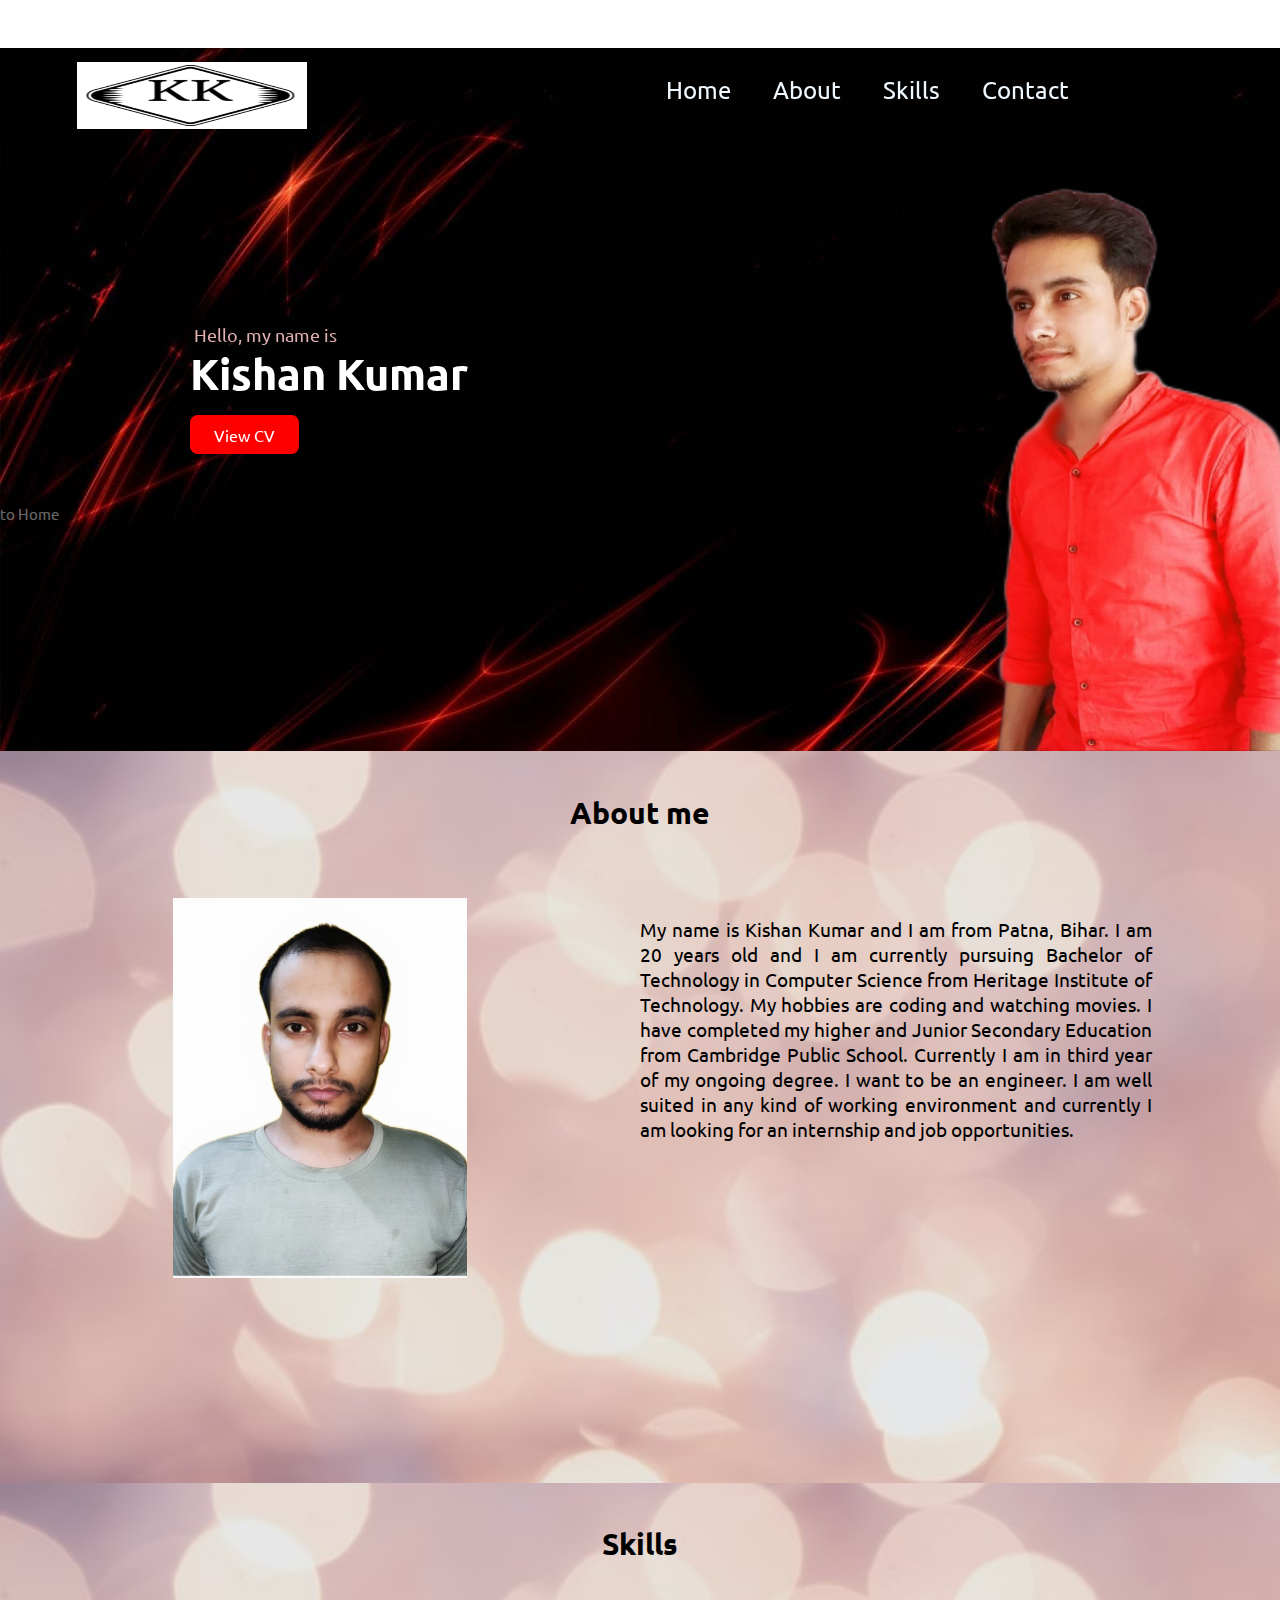
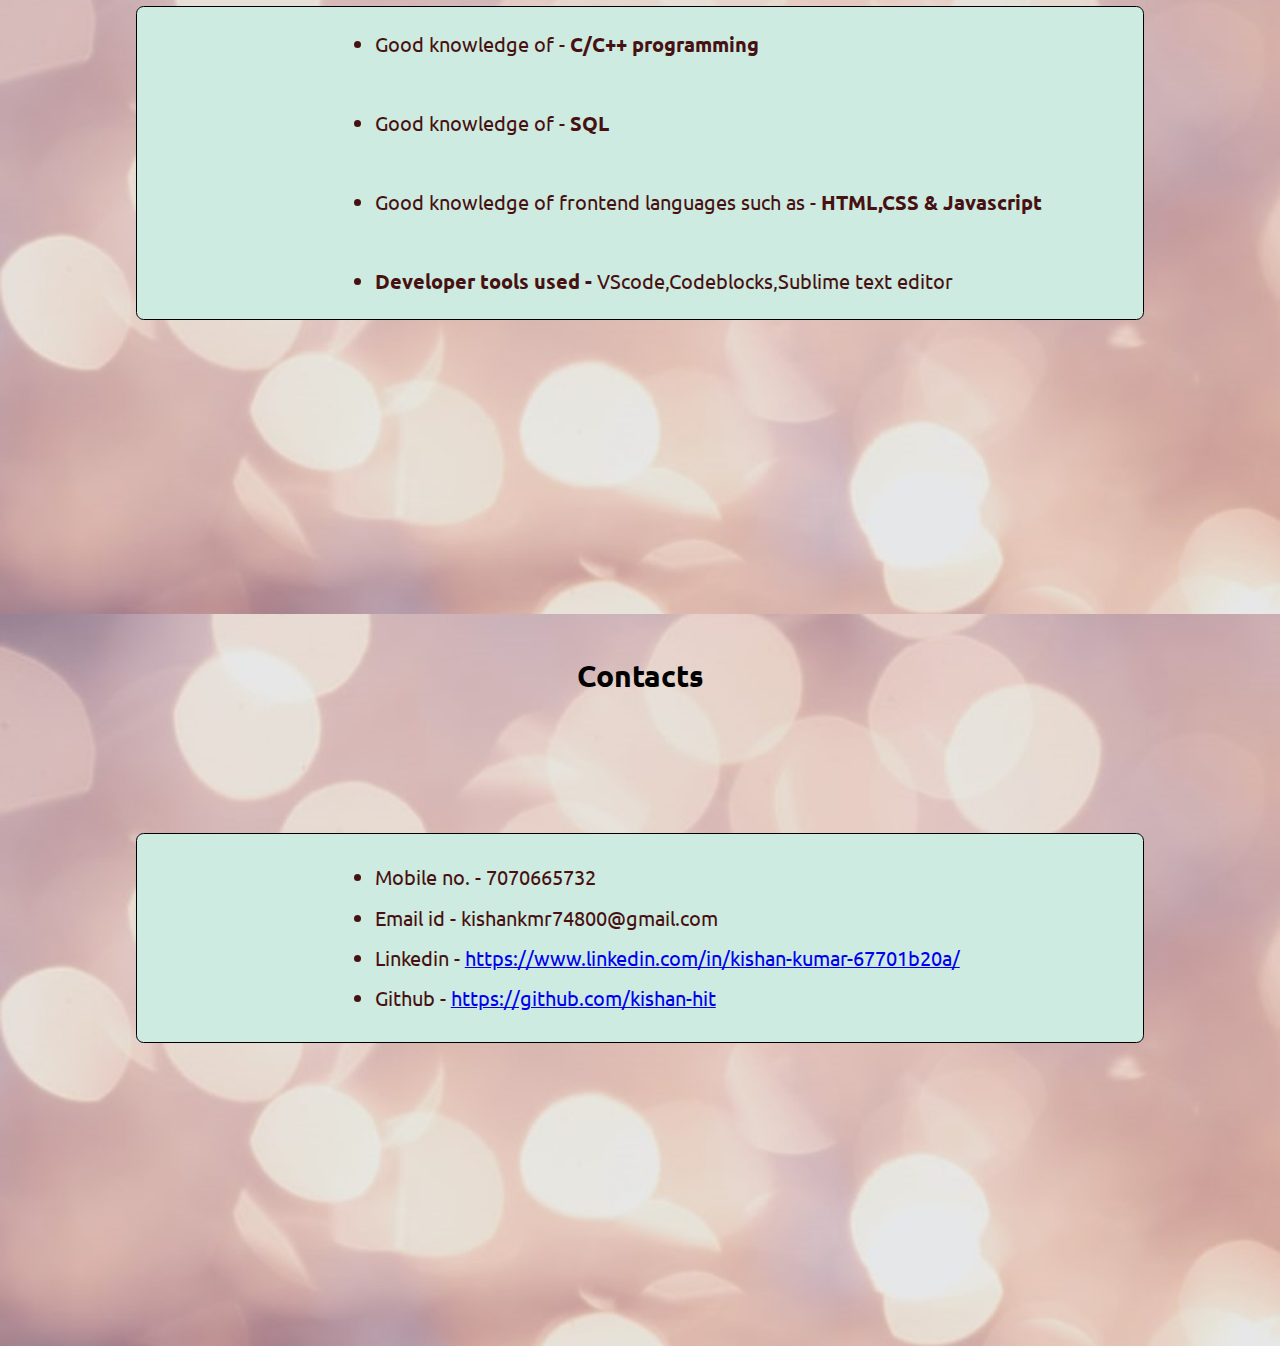
<file: index.html>
<!DOCTYPE html>
<html lang="en">
<head>
    <meta charset="UTF-8">
    <meta http-equiv="X-UA-Compatible" content="IE=edge">
    <meta name="viewport" content="width=device-width, initial-scale=1.0">
    <title>Port Folio</title>
    <link href="https://fonts.googleapis.com/css2?family=Ubuntu:wght@300&display=swap" rel="stylesheet">
    <link href="https://fonts.googleapis.com/css2?family=Comforter&family=Ubuntu:wght@300&display=swap" rel="stylesheet">
    <link rel="stylesheet" href="style.css"/>
</head>
<body>
    <div id="portfolio">
        <!-- <div id="menu">
            <ul>
                <li><a href="#main1">Home</a></li>
                <li><a href="#about">About</a></li>
                <li><a href="#">Skills</a></li>
                <li><a href="#">Contact</a></li>
            </ul>
        </div> -->
        <!-- <div class="box">
            go 
        </div> -->
        <a href="#main1" class="box">Go to Home</a>
        <div id="main1">
        <div class="nav" id="nav1">
            <div class="logo">
                <img src="images/logo2.png">
            </div>
            <div id="menu">
                <ul>
                    <li><a href="#main1">Home</a></li>
                    <li><a href="#about">About</a></li>
                    <li><a href="#skills">Skills</a></li>
                    <li><a href="#contact">Contact</a></li>
                </ul>
            </div>
        </div>
    <div class="main">
        <div class="l">
            <div class="l1"> &nbspHello, my name is <br>
            <strong data-text="Kishan Kumar">Kishan Kumar</strong><br><br>
            <a href="resume.html" target="_blank">View CV</a>
            </div>
        </div>
        <div class="r">
            <img src="images/kk.png" alt="error loading">
        </div>
    </div>
    </div>
    <div id="about">
        <div id="abt">
           <h1>About me</h1>
        </div>
        <div id="abt2">
            <div id="abt2l">
                <img src="images/KK_pass.jpeg">
            </div>
            <div id="abt2r">
                <p>
                    My name is Kishan Kumar and I am from Patna, Bihar. I am 20 years old and I am currently pursuing Bachelor of Technology in Computer Science from Heritage Institute of Technology. My hobbies are coding and watching movies. I have completed my higher and Junior Secondary Education from Cambridge Public School. Currently I am in third year of my ongoing degree. I want to be an engineer. I am well suited in any kind of working environment and currently I am looking for an internship and job opportunities.
                </p>
            </div>
        </div>
    </div>
    <div id="skills">
        <div id="skills1">
            <h1>Skills</h1>
        </div>
        <div id="skills2">
            <ul>
                <li>Good knowledge of - <b>C/C++ programming</b></li><br><br>
                <!-- <li>Good knowledge of - <b>Java programming(Basic)</b></li><br><br> -->
                <!-- <li>Good knowledge of - <b>Python(Basic)</b></li><br><br> -->
                <li>Good knowledge of - <b>SQL</b></li><br><br>
                <li>Good knowledge of frontend languages such as - <b>HTML,CSS & Javascript</b></li><br><br>
                <li><b>Developer tools used - </b> VScode,Codeblocks,Sublime text editor</li>
            </ul>
        </div>
    </div>
    <div id="contact">
        <h1>Contacts</h1>
        <div id="ul">
        <ul>
            <li>Mobile no. - 7070665732</li>
            <li>Email id - kishankmr74800@gmail.com</li>
            <li>Linkedin - <a href="https://www.linkedin.com/in/kishan-kumar-67701b20a/">https://www.linkedin.com/in/kishan-kumar-67701b20a/</a></li>
            <li>Github - <a href="https://github.com/kishan-hit">https://github.com/kishan-hit</a></li>
        </ul>
        </div>
    </div>
</div>
</body>
</html>
</file>
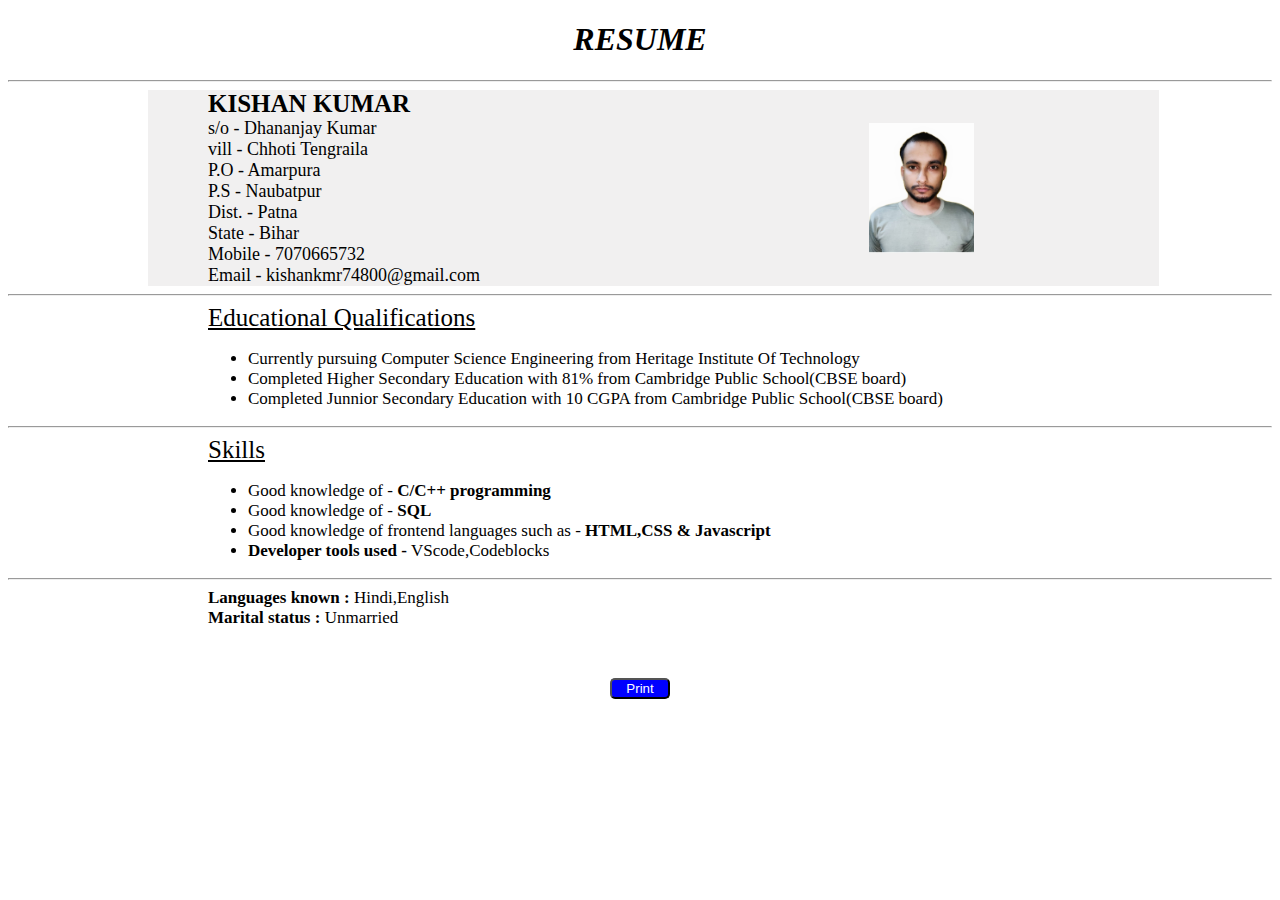
<file: resume.html>
<!DOCTYPE html>
<html lang="en">
<head>
    <meta charset="UTF-8">
    <meta http-equiv="X-UA-Compatible" content="IE=edge">
    <meta name="viewport" content="width=device-width, initial-scale=1.0">
    <title>Resume</title>
    <style>
        #print{
            width: 10%;
            display: block;
            margin: auto;
            align-items: center;
            justify-content: center;
            color: white;
            background-color: blue;
            width: 60px;
            border-radius: 5px;
            margin-top: 50px;
        }
        #print:hover{
            cursor: pointer;
            background-color: rgb(62, 62, 146);
        }
        #resume{
            font-weight: bolder;
            font-style: italic;
            text-align: center;
        }
        #main{
            /* border: 1px solid red; */
            display: flex;
            width: 80%;
            margin-left: 140px;
            margin-right: 40px;
            background-color: rgb(241, 240, 240);
        }
        #left{
            /* border: 1px solid green; */
            width: 50%;
            padding-left: 60px;
            font-weight: 500;
            font-size: 18px;
        }
        #left span{
            font-weight: 900;
            font-size: 25px;
        }
        #right{
            /* border: 1px solid blue; */
            width: 50%;
            display: flex;
            align-items: center;
            justify-content: center;
        }
        #right img{
            height: 130px;
            width: 105px;
            text-align: center;
        }
        #edu{
            margin-left: 140px;
            padding-left: 60px;
            font-size: 17px;
        }
        #edu span{
            font-size: 25px;
            font-weight: 500;
            text-decoration: underline;
        }
        #skills{
            margin-left: 140px;
            padding-left: 60px;
            font-size: 17px;
        }
        #skills span{
            font-size: 25px;
            font-weight: 500;
            text-decoration: underline;
        }
        #others{
            margin-left: 140px;
            padding-left: 60px;
            font-size: 17px;
        }
    </style>
</head>
<body id="body">
    <div id="data">
    <div>
        <h1 id="resume">RESUME</h1>
    </div>
    <hr>
    <div id="main">
        <div id="left">
            <span>KISHAN KUMAR</span><br>
            s/o - Dhananjay Kumar<br>
            vill - Chhoti Tengraila<br>
            P.O - Amarpura<br>
            P.S - Naubatpur<br>
            Dist. - Patna<br>
            State - Bihar<br>
            Mobile - 7070665732<br>
            Email - kishankmr74800@gmail.com
        </div>
        <div id="right">
            <img src="images/KK_pass.jpeg">
        </div>
    </div>
    <hr>
    <div id="edu">
        <span> Educational Qualifications </span>
        <ul>
            <li>Currently pursuing Computer Science Engineering from Heritage Institute Of Technology</li>
            <li>Completed Higher Secondary Education with 81% from Cambridge Public School(CBSE board)</li>
            <li>Completed Junnior Secondary Education with 10 CGPA from Cambridge Public School(CBSE board)</li>
        </ul>
    </div>
    <hr>
    <div id="skills">
        <span> Skills </span>
        <ul>
            <li>Good knowledge of - <b>C/C++ programming</b></li>
            <!-- <li>Good knowledge of - <b>Java programming(Basic)</b></li> -->
            <!-- <li>Good knowledge of - <b>Python(Basic)</b></li> -->
            <li>Good knowledge of - <b>SQL</b></li>
            <li>Good knowledge of frontend languages such as - <b>HTML,CSS & Javascript</b></li>
            <li><b>Developer tools used - </b> VScode,Codeblocks</li>
        </ul>
    </div>
    <hr>
    <div id="others">
        <b>Languages known :</b> Hindi,English<br>
        <b>Marital status :</b> Unmarried
    </div>
    </div>
    <button id="print" onclick="printPage()">Print</button>
</body>
<script>
    function printPage(){
        var body = document.getElementById('body').innerHTML;
        var data = document.getElementById('data').innerHTML;
        document.getElementById('body').innerHTML=data;
        window.print();
        document.getElementById('body').innerHTML=body;
    }
</script>
</html>
</file>
<file: style.css>
*{
    margin: 0px;
    padding: 0px; 
 }
 html{
     font-size: 95%;
 }
 body{
     font-family: 'Ubuntu', sans-serif;
 }
 /* #portfolio{
     border: 4px solid red;
 } */
 #main1{
     background-image: url("images/bg1.jpg");
     background-size: cover;
 }
 /* #nav1{
     position: sticky;
 } */
 .nav{
     height: 5.625rem;
     width: 100vw;
     display: flex;
     margin-top: 10px;
 }
 .logo{
     color: #faebd7;
     height: 5rem;
     width: 30%;
     font-size: 2.2rem;
     display: flex;
     align-items: center;
     justify-content: center;
     font-family: 'Comforter', cursive;
     animation-name: ani;
     animation-duration:3s;
     animation-delay: 1s;
     animation-iteration-count: infinite;
 }
 @keyframes ani{
     0%{
         transform: rotateX(0deg);
     }
     50%{
         transform: rotateX(90deg);
     }
 }
 .logo img{
     margin-top: 1.25rem;
     height: 4.375rem;
     width: 60%;
 }
 #menu{
     /* position: sticky;
     top: 3px; */
     position: absolute;
     display: flex;
     align-items: center;
     justify-content: center;
     right: 1.875rem;
     height: 5.563rem;
     width: 60%;
     font-size: 1.6rem;
 }
 #menu li{
     list-style: none;
 }
 #menu ul{
     display: flex;
 }
 #menu ul a{
     color: aliceblue;
     float: right;
     display: block;
     text-decoration: none;
     padding: 0.188rem 1.375rem;
     border-radius: 0.625rem;
 }
 #menu ul a:hover{
     background-color: gray;
 }
 .main{
     width: 100%;
     height: 40.625rem;
     display: flex;
 }
 .l{
     width: 50%;
     color: #faebd7;
 }
 .r{
     width: 50%;
 }
 .r img{
     padding-left: 9.375rem;
     height: 40.625rem;
     width: 43.75rem;
     position: relative;
 }
 .l1{
     display: block;
     margin: auto;
     position: relative;
     margin-top: 12.5rem;
     font-size: 1.2rem;
     text-align: left;
     margin-left: 12.5rem;
     color: rgb(224, 176, 176);
 }
 strong{
     font-size: 2.8rem;
     color: white;
 }
 .l1 p{
     font-size: 1.5rem;
     color: rgb(243, 60, 60);
 }
 .l1 a{
     padding: 0.625rem 1.563rem ;
     text-decoration: none;
     border-radius: 0.5rem;
     background-color: red;
     color: white;
     font-size:medium;
 }
 .l1 a:hover{
     cursor: pointer;
     color: rgb(221, 213, 213);
     background-color: rgb(243, 49, 49);
 }
 #about{
     height: 48.125rem;
     width: 100%;
     background-image:url("images/back1.jpg");
     background-repeat: no-repeat;
     background-size: cover;
 }
 /* #about::before{
     opacity: 0.9;
     backdrop-filter: blur(600px);
 } */
 .head{
     height:5.625rem;
     width: 100%;
     text-align: center;
     padding-top: 2.5rem;
 }
 #abt{
     height: 8.125rem;
     display: flex;
     align-items: center;
     justify-content: center;
 }
 #abt2{
     display: flex;
     width: 100%;
 }
 #abt2l{
     width: 50%;
     display: flex;
     align-items: center;
     justify-content: center;
     padding-top: 1.563rem;
 }
 #abt2l img{
     height: 25rem;
     width: 19.375rem;
 }
 #abt2r{
     width: 40%;
     text-align: justify;
     padding-top: 2.813rem;
 }
 #abt2r{
     font-size: 1.25rem;
 }
 /* .l1 strong{
     position: relative;
     -webkit-text-stroke: 0.3vh;
 }
 .l1 strong::before{
     content: attr(data-text);
     position: absolute;
     top: 0;
     left: 0;
     width: 0;
     height: 100%;
     color: aqua;
     -webkit-text-stroke: 0vh;
     border-right: 2px solid red;
     overflow: hidden;
     animation: animate 6% linear infinite;
 }
 @keyframes animate{
     0%,10%,100%{
         width: 0;
     }
     70%,90%{
         width: 100%;
     }
 } */
 #skills{
     height: 48.125rem;
     width: 100%;
     background-image:url("images/back1.jpg");
     background-repeat: no-repeat;
     background-size: cover;
 }
 #skills h1{
     height: 8.125rem;
     display: flex;
     align-items: center;
     justify-content: center;
 }
 #skills2{
     border: 0.125rem solid black;
     background-color: rgb(206, 235, 225);
     border-radius: 0.5rem;
     width: 60%;
     display: block;
     margin: auto;
     padding-top: 1.563rem;
     padding-bottom: 1.563rem;
     padding-left: 15.625rem;
     font-size: 1.3rem;
 }
 #skills2 li{
     color: rgb(71, 17, 17);
 }
 #contact{
     height: 48.125rem;
     width: 100%;
     background-image:url("images/back1.jpg");
     background-repeat: no-repeat;
     background-size: cover;
     width: 100%;
 }
 #contact li{
     color: rgb(71, 17, 17);
 }
 #contact h1{
     height: 8.125rem;
     display: flex;
     align-items: center;
     justify-content: center;
     padding-bottom: 6.25rem;
 }
 #ul{
     border: 0.125rem solid black;
     background-color: rgb(206, 235, 225);
     border-radius: 0.5rem;
     width: 60%;
     display: block;
     margin: auto;
     padding-top: 1.563rem;
     padding-bottom: 1.563rem;
     padding-left: 15.625rem;
     font-size: 1.3rem;
 }
 #ul li{
     padding-top: 0.469rem;
     padding-bottom: 0.469rem;
 }
 .box{
     padding: 0.625rem 1.25rem;
     margin-left: 86.25rem;
     /* border: 2px solid red; */
     color: white;
     background-color: black;
     border-radius: 0.313rem;
     position: sticky;
     top: 31.25rem;
     text-decoration: none;
     opacity: 0.4;
     transition: 1s;
     /* display: none; */
 }
 .box:hover{
     opacity: 0.7;
 }
 #main1 .box{
     display: none;
 }
 @media(max-width:1200px){
    html{
        font-size: 65%;
    }
}
 @media(max-width:998px){
     html{
         font-size: 55%;
     }
 }
 @media(max-width:768px){
    html{
        font-size: 45%;
    }
}
@media(max-width:630px){
    html{
        font-size: 37%;
    }
}
@media(max-width:500px){
    html{
        font-size: 30%;
    }
    .r img{
        display: none;
    }
}
@media(max-width:400px){
    html{
        font-size: 25%;
    }
}
@media(max-width:300px){
    html{
        font-size: 20%;
    }
}
</file>
